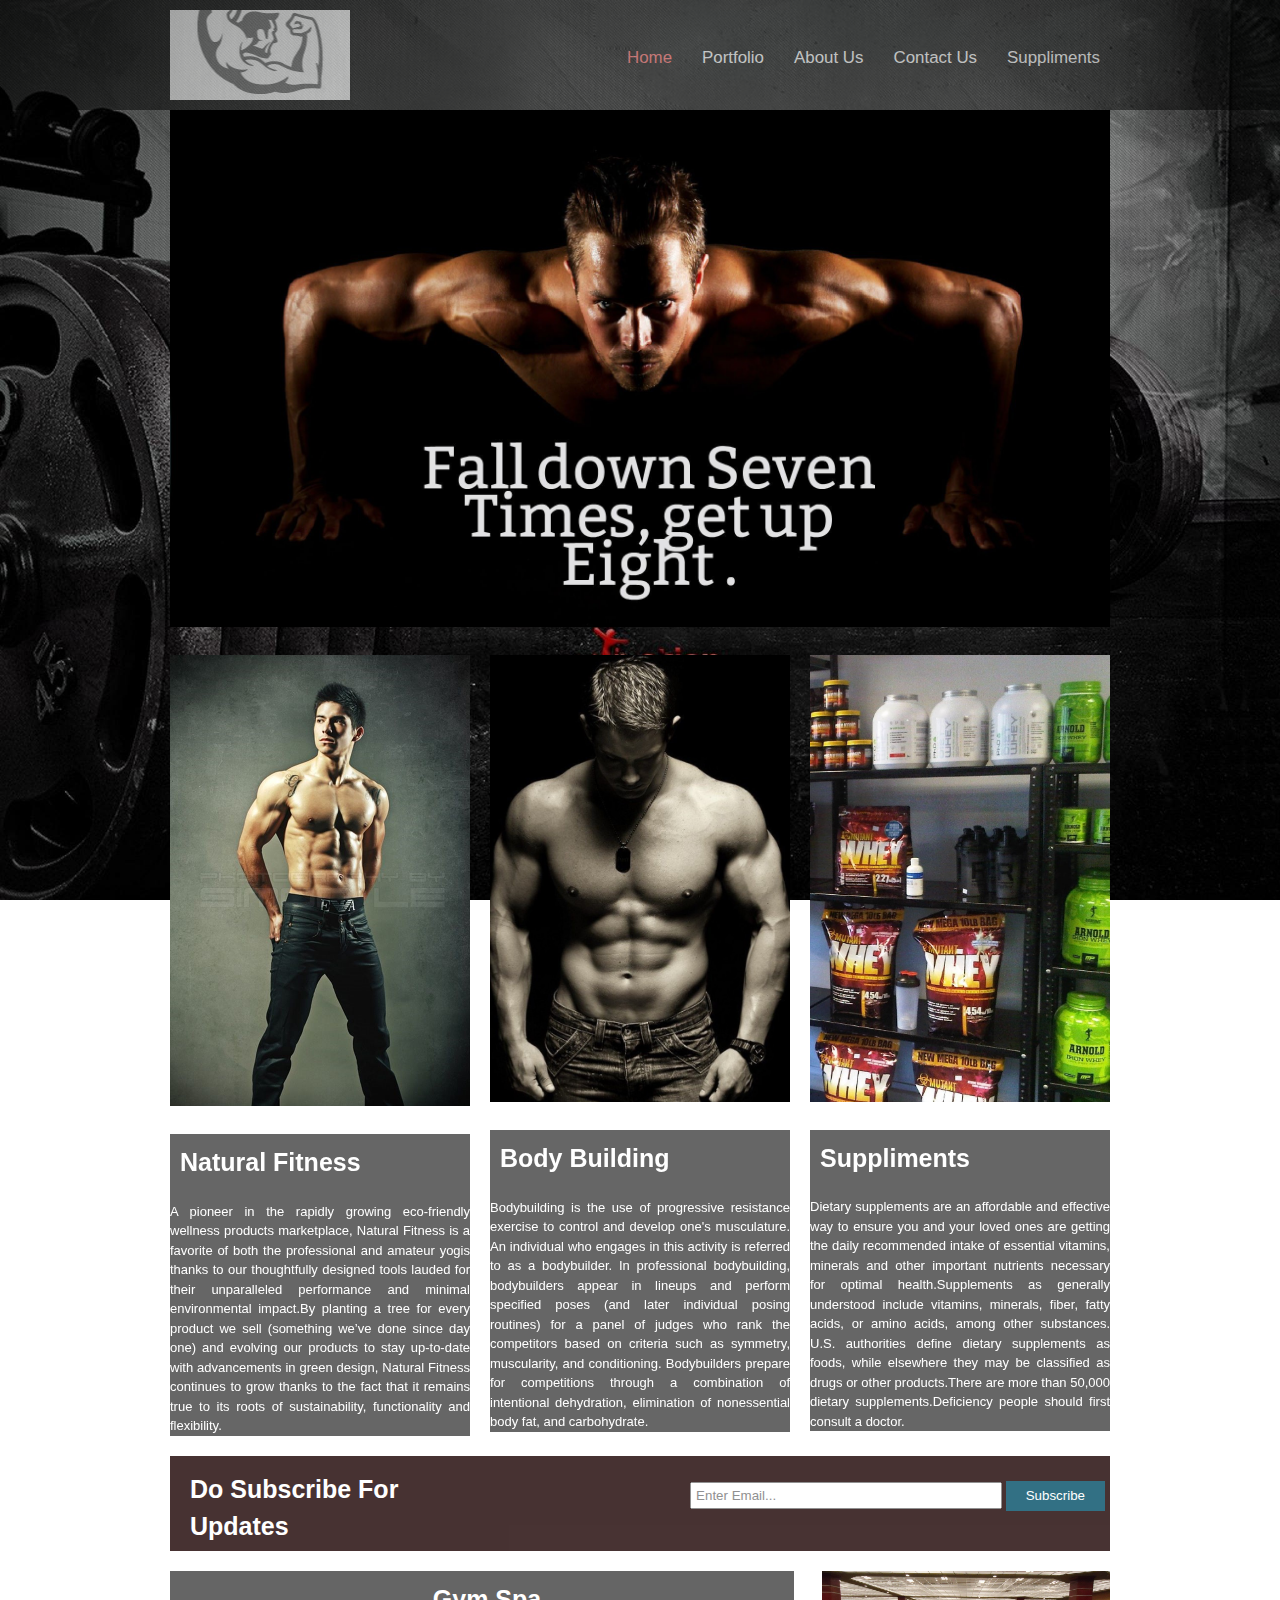
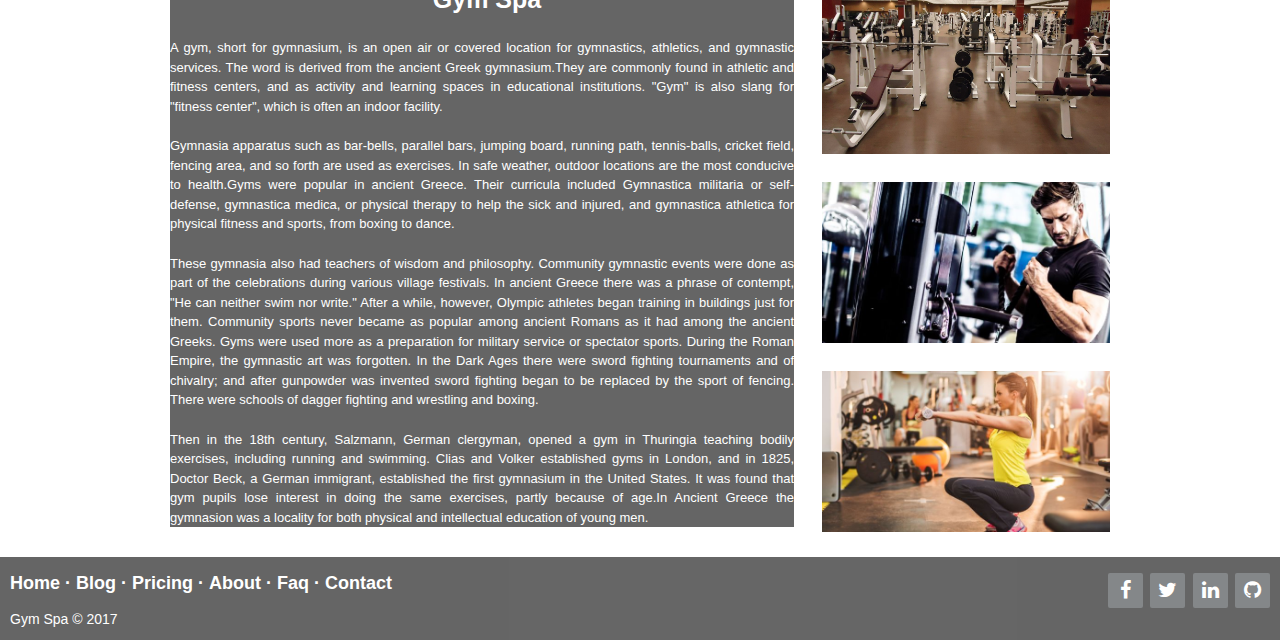
<file: index.html>
<!DOCTYPE html>
<head>
  <meta charset="utf-8">
  <meta lang="en">
  <title>Gym Spa</title>
  <meta name="viewport" content="width=device-width, initial-scale=1.0">
  <link rel="stylesheet" type="text/css" href="css/reset.css">
  <link rel="stylesheet" type="text/css" href="css/text.css">
  <link rel="stylesheet" type="text/css" href="css/960.css">
  <link rel="stylesheet" type="text/css" href="css/font-awesome.min.css">
  <link rel="stylesheet" type="text/css" href="css/style.css">
  <link rel="shortcut icon" type="image/png" href="img/logoicon1.jpg">
</head>
<!-- End Head Tag-->
<body>
  <header>
    <div class="container_12">
       <div id="header-all">
          <a href="index.html" id="logo"></a>
          <nav >
              <ul>
                <li><a href="index.html" class="current">Home</a></li>
                <li><a href="portfolio.html">Portfolio</a></li>
                 <li><a href="portfolio.html">About Us</a></li>
                 <li><a href="portfolio.html">Contact Us</a></li>
                 <li><a href="portfolio.html">Suppliments</a></li>
              </ul>
          </nav>
       </div>
     </div>
  </header>
<!--Header End -->
<section id="background_all">
      <div class="container_12">
        <div class="grid_12">
        <img src="img/background.jpg" alt="background-image">
      </div>
    </div>
</section>


<!-- End Background -->
<div class="container_12">
    <section class="grid_4">
        <img src="img/naturalfitness.jpg" alt="Natural Fitness" id="naturalfitness">
            <div class="dark">
                <h1>Natural Fitness</h1>
                <p>A pioneer in the rapidly growing eco-friendly wellness products marketplace, Natural Fitness is a favorite of both the professional and amateur yogis thanks to our thoughtfully designed tools lauded for their unparalleled performance and minimal environmental impact.By planting a tree for every product we sell (something we’ve done since day one) and evolving our products to stay up-to-date with advancements in green design, Natural Fitness continues to grow thanks to the fact that it remains true to its roots of sustainability, functionality and flexibility.</p>
            </div>
    </section>

    <section class="grid_4">
        <img src="img/bodybuilding.jpg" alt="Body Building" id="bodybuilding">
          <div class="dark">
              <h1>Body Building</h1>
              <p>Bodybuilding is the use of progressive resistance exercise to control and develop one's musculature. An individual who engages in this activity is referred to as a bodybuilder. In professional bodybuilding, bodybuilders appear in lineups and perform specified poses (and later individual posing routines) for a panel of judges who rank the competitors based on criteria such as symmetry, muscularity, and conditioning. Bodybuilders prepare for competitions through a combination of intentional dehydration, elimination of nonessential body fat, and carbohydrate.</p>
          </div>
    </section>

    <section class="grid_4">
        <img src="img/suppliments2.jpg" alt="Suppliments" id="suppliments">
            <div class="dark">
                <h1>Suppliments</h1>
                  <p>Dietary supplements are an affordable and effective way to ensure you and your loved ones are getting the daily recommended intake of essential vitamins, minerals and other important nutrients necessary for optimal health.Supplements as generally understood include vitamins, minerals, fiber, fatty acids, or amino acids, among other substances. U.S. authorities define dietary supplements as foods, while elsewhere they may be classified as drugs or other products.There are more than 50,000 dietary supplements.Deficiency people should first consult a doctor. </p>
              </div>
      </section>
</div>
<!-- End Columns -->

<section id="subscription">
   <div class="container_12">
      <div class="grid_4">
         <h1>Do Subscribe For Updates</h1>
      </div>
      <div class="grid_8">
         <form>
            <input type="email" placeholder="Enter Email...">
            <button type="submit" class="button">Subscribe</button>
        </form>
      </div>
    </div>
</section>
<!-- End Subscription -->
<div class="container_12">
    <article id="main-art">
         <div class="dark">
            <h1 class="page-title"><b>Gym Spa</b></h1>
            <p>A gym, short for gymnasium, is an open air or covered location for gymnastics, athletics, and gymnastic services. The word is derived from the ancient Greek gymnasium.They are commonly found in athletic and fitness centers, and as activity and learning spaces in educational institutions. "Gym" is also slang for "fitness center", which is often an indoor facility.</p>
            <p>Gymnasia apparatus such as bar-bells, parallel bars, jumping board, running path, tennis-balls, cricket field, fencing area, and so forth are used as exercises. In safe weather, outdoor locations are the most conducive to health.Gyms were popular in ancient Greece. Their curricula included Gymnastica militaria or self-defense, gymnastica medica, or physical therapy to help the sick and injured, and gymnastica athletica for physical fitness and sports, from boxing to dance.</p>
            <p>These gymnasia also had teachers of wisdom and philosophy. Community gymnastic events were done as part of the celebrations during various village festivals. In ancient Greece there was a phrase of contempt, "He can neither swim nor write." After a while, however, Olympic athletes began training in buildings just for them. Community sports never became as popular among ancient Romans as it had among the ancient Greeks. Gyms were used more as a preparation for military service or spectator sports. During the Roman Empire, the gymnastic art was forgotten. In the Dark Ages there were sword fighting tournaments and of chivalry; and after gunpowder was invented sword fighting began to be replaced by the sport of fencing. There were schools of dagger fighting and wrestling and boxing.</p>
            <p>Then in the 18th century, Salzmann, German clergyman, opened a gym in Thuringia teaching bodily exercises, including running and swimming. Clias and Volker established gyms in London, and in 1825, Doctor Beck, a German immigrant, established the first gymnasium in the United States. It was found that gym pupils lose interest in doing the same exercises, partly because of age.In Ancient Greece the gymnasion was a locality for both physical and intellectual education of young men.</p>
        </div>
     </article>

     <aside id="pic">
        <div class="side">
           <img src="img/sidebar_gym.jpg" alt="gym">
        </div>
     </aside>
     <aside id="pic">
        <div class="side">
           <img src="img/sidebar_gym1.jpg" alt="gym1">
        </div>
     </aside>
     <aside id="pic">
         <div class="side">
             <img src="img/sidebar_gym2.jpg"alt="gym2">
         </div>
     </aside>

</div>
<!-- End Main-art and Sideimg -->
<!-- Footer Start-->
<footer class="footer-distributed">

  <div class="footer-right">

    <a href="#"><i class="fa fa-facebook"></i></a>
    <a href="#"><i class="fa fa-twitter"></i></a>
    <a href="#"><i class="fa fa-linkedin"></i></a>
    <a href="#"><i class="fa fa-github"></i></a>

  </div>

  <div class="footer-left">

    <p class="footer-links">
      <a href="#">Home</a>
      ·
      <a href="#">Blog</a>
      ·
      <a href="#">Pricing</a>
      ·
      <a href="#">About</a>
      ·
      <a href="#">Faq</a>
      ·
      <a href="#">Contact</a>
    </p>

    <p>Gym Spa &copy; 2017</p>
  </div>

</footer>
<!-- End Footer -->
</body>
</html>
<!-- End Html -->
</file>
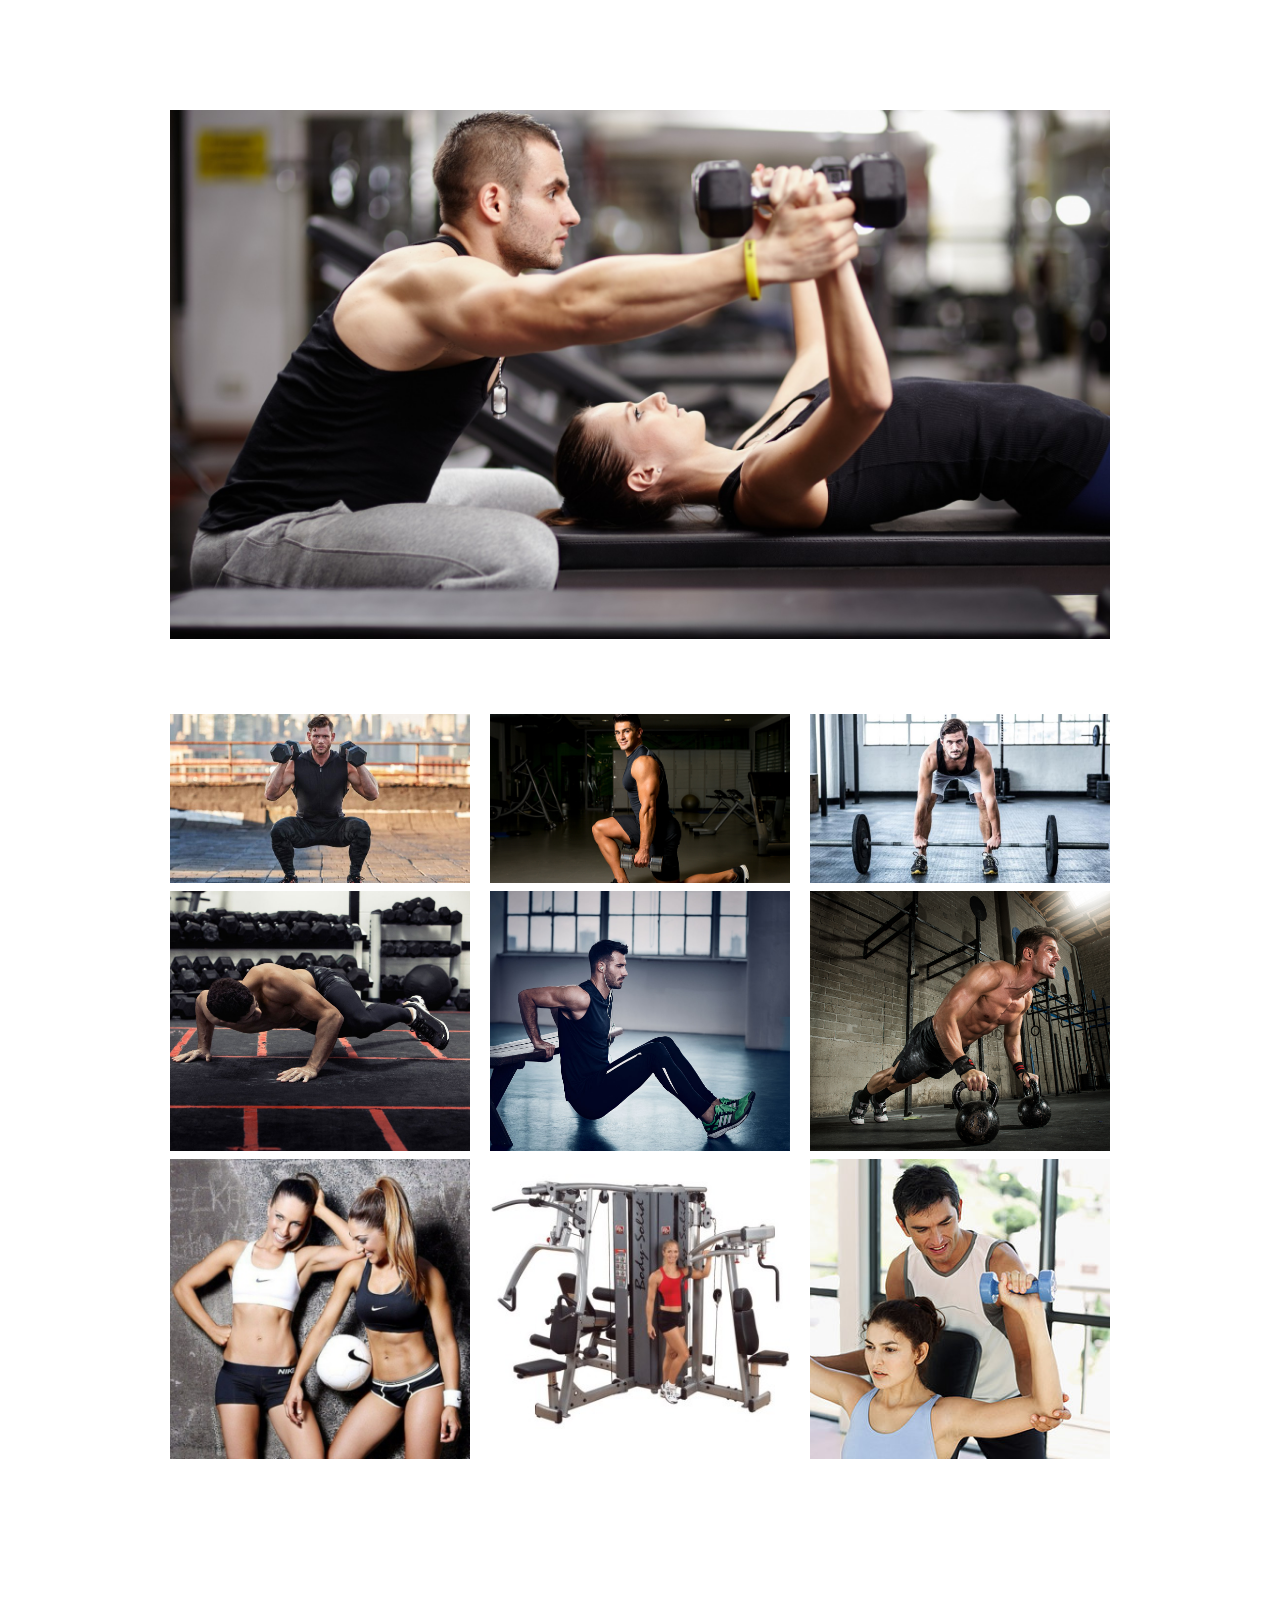
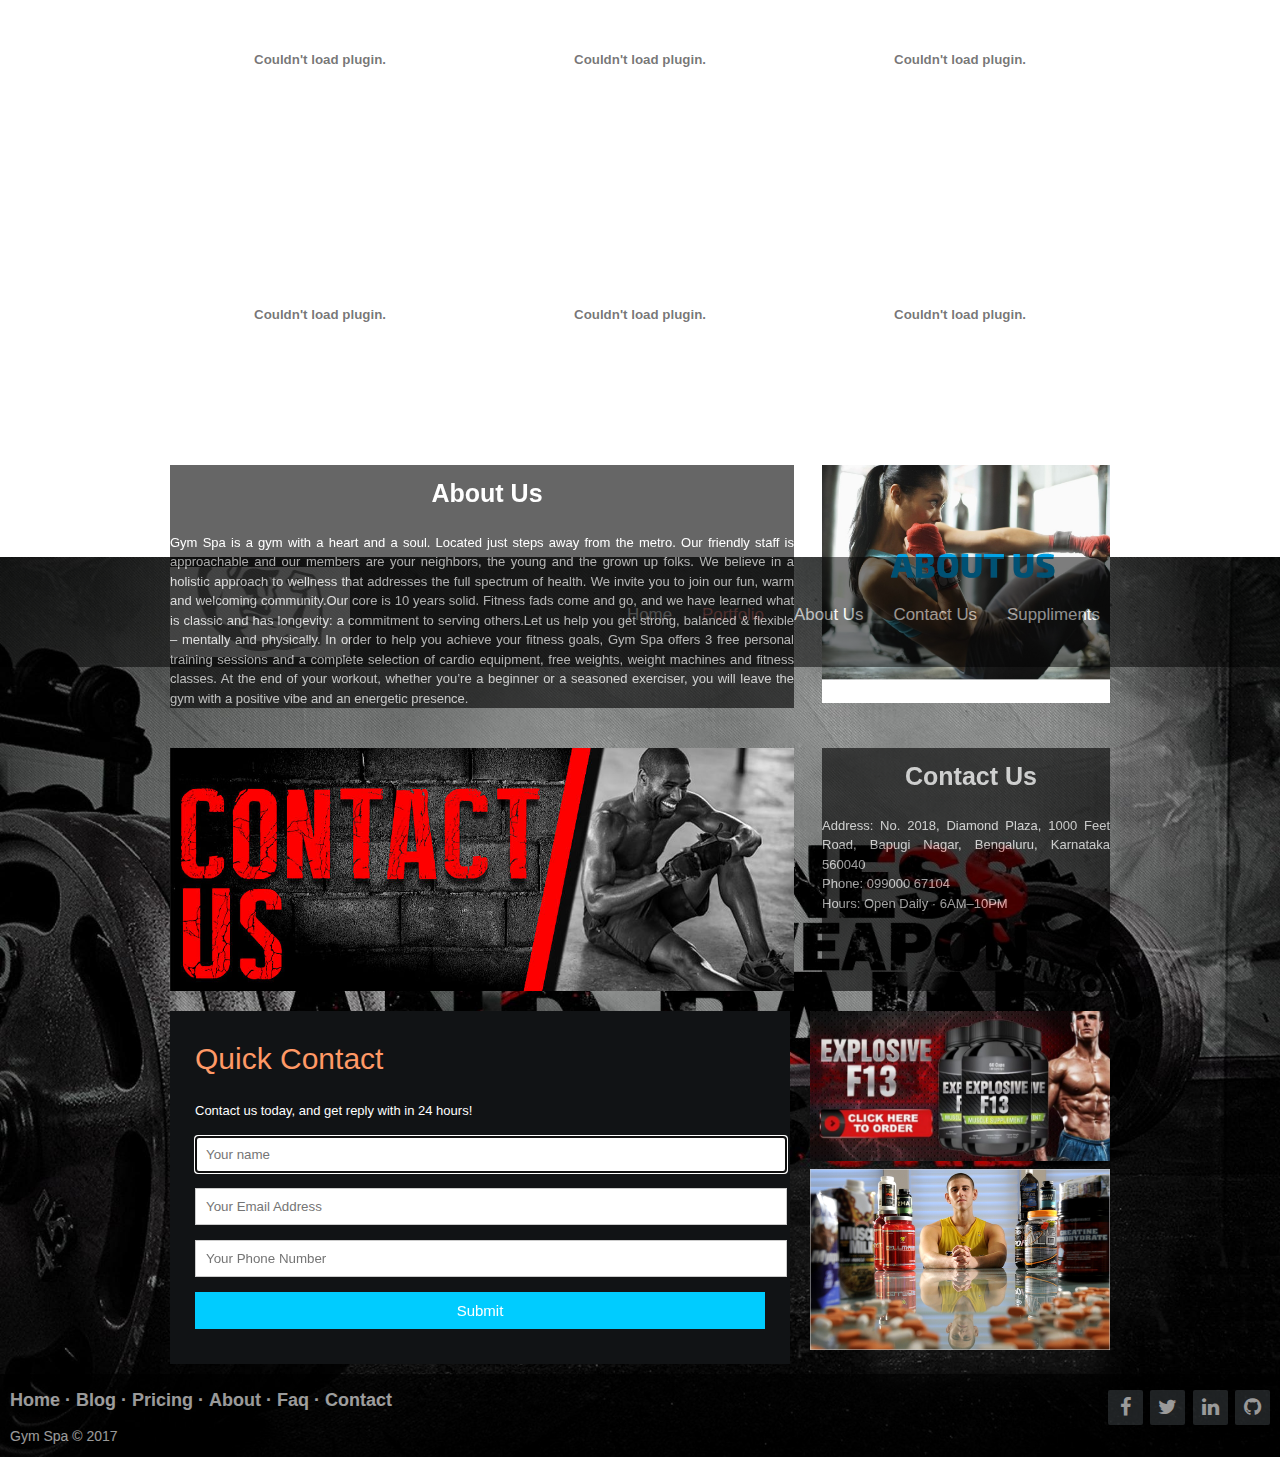
<file: portfolio.html>
<!DOCTYPE html>
<head>
  <meta charset="utf-8">
  <meta lang="en">
  <title>Gym Spa</title>
  <meta name="viewport" content="width=device-width, initial-scale=1.0">
  <link rel="stylesheet" type="text/css" href="css/reset.css">
  <link rel="stylesheet" type="text/css" href="css/text.css">
  <link rel="stylesheet" type="text/css" href="css/960.css">
  <link rel="stylesheet" type="text/css" href="css/font-awesome.min.css">
  <link rel="stylesheet" type="text/css" href="css/style.css">
  <link rel="shortcut icon" type="image/png" href="img/logoicon1.jpg">
</head>
<!-- End Head Tag-->
<body>
  <header>
    <div class="container_12">
       <div id="header-all">
          <a href="index1.html" id="logo"></a>
          <nav >
              <ul>
                <li><a href="index.html" >Home</a></li>
                <li><a href="portfolio.html" class="current">Portfolio</a></li>
                 <li><a href="#">About Us</a></li>
                 <li><a href="#">Contact Us</a></li>
                 <li><a href="#">Suppliments</a></li>
              </ul>
          </nav>
       </div>
     </div>
  </header>
<!--Header End -->
   <section id="background_all">
      <div class="container_12">
        <div class="grid_12">
          <img src="img/background1.jpg" alt="background-image">
        </div>
      </div>
   </section>
<!-- End Background -->

<!-- Images -->
  <div class="container_12">
        <h1>Images</h1>
        <section class="grid_4">
            <img src="img/gym1.jpg" alt="Gym1" >
        </section>

        <section class="grid_4">
          <img src="img/gym2.jpg" alt="Gym2" >
        </section>

        <section class="grid_4">
          <img src="img/gym3.jpg" alt="Gym3">
        </section>
  </div>
  <div class="container_12">
        <section class="grid_4">
            <img src="img/gym4.jpg" alt="Gym4" >
        </section>

        <section class="grid_4">
            <img src="img/gym5.jpg" alt="Gym5" >
        </section>

        <section class="grid_4">
            <img src="img/gym6.jpg" alt="Gym6" >
        </section>
  </div>

  <div class="container_12">
        <section class="grid_4">
            <img src="img/gym7.jpg" alt="Gym7" >
        </section>

        <section class="grid_4">
            <img src="img/gym8.jpg" alt="Gym8" >
        </section>

        <section class="grid_4">
            <img src="img/gym9.jpg" alt="Gym9" >
       </section>
   </div>
<!-- End Images -->

  <div class="container_12">
     <h1>Videos</h1>
     <div class="grid_4">
        <embed src="https://www.youtube.com/v/mvJHw64fxgQ" type="application/x-shockwave-flash">
        </embed>
     </div>
     <div class="grid_4">
        <embed src="https://www.youtube.com/v/RFPsvF3UOdo&spfreload=10" type="application/x-shockwave-flash">
        </embed>
     </div>
     <div class="grid_4">
        <embed src="https://www.youtube.com/v/90AABclAL1M" type="application/x-shockwave-flash">
        </embed>
     </div>
  </div>

  <div class="container_12">
     <div class="grid_4">
         <embed src="https://www.youtube.com/v/gV321mOXjg0" type="application/x-shockwave-flash">
         </embed>
    </div>
    <div class="grid_4">
         <embed src="https://www.youtube.com/v/I2Nvmr7yx54" type="application/x-shockwave-flash">
         </embed>
    </div>
    <div class="grid_4">
         <embed src="https://www.youtube.com/v/9yYKH9K3xdQ" type="application/x-shockwave-flash">
         </embed>
    </div>
 </div>
<!-- End Videos -->
   <div class="container_12">
      <article id="main-art">
         <div class="dark">
            <h1 class="page-title"><b>About Us</b></h1>
            <p>Gym Spa is a gym with a heart and a soul. Located just steps away from the metro. Our friendly staff is approachable and our members are your neighbors, the young and the grown up folks. We believe in a holistic approach to wellness that addresses the full spectrum of health. We invite you to join our fun, warm and welcoming community.Our core is 10 years solid. Fitness fads come and go, and we have learned what is classic and has longevity: a commitment to serving others.Let us help you get strong, balanced & flexible – mentally and physically. In order to help you achieve your fitness goals, Gym Spa offers 3 free personal training sessions and a complete selection of cardio equipment, free weights, weight machines and fitness classes. At the end of your workout, whether you’re a beginner or a seasoned exerciser, you will leave the gym with a positive vibe and an energetic presence.</p>
         </div>
      </article>

      <aside id="pic">
        <div class="side">
           <img src="img/aboutus.jpg">
        </div>
     </aside>
  </div>

  <div class="container_12">
      <article id="main-art1">
         <div class="dark">
            <h1 class="page-title"><b>Contact Us</b></h1>
            <p>Address: No. 2018, Diamond Plaza, 1000 Feet Road, Bapugi Nagar, Bengaluru, Karnataka 560040<br>
              Phone: 099000 67104<br>
              Hours: Open Daily · 6AM–10PM<br>
              <br><br><br><br>
            </p>
          </div>
       </article>
       <aside id="pic1">
          <div class="side">
           <img src="img/contactus.jpg">
          </div>
       </aside>
   </div>

<!-- End Main-art-->

  <div class="container_12">
    <div class="grid_8">
      <form id="contact" action="" method="post">
          <h3>Quick Contact</h3>
          <p>Contact us today, and get reply with in 24 hours!</p>
          <fieldset>
             <input placeholder="Your name" type="text" tabindex="1" required autofocus>
         </fieldset>
         <fieldset>
             <input placeholder="Your Email Address" type="email" tabindex="2" required>
         </fieldset>
         <fieldset>
             <input placeholder="Your Phone Number" type="tel" tabindex="3" required>
         </fieldset>
         <fieldset>
             <button name="submit" type="submit" id="contact-submit" data-submit="...Sending">Submit</button>
        </fieldset>
    </form>
  </div>
 <!-- End Forum -->
    <div class="grid_4">
        <aside id="pic2">
            <img src="img/suppliments.jpg" alt="suppliments">
        </aside>
       <aside id="pic2">
            <img src="img/suppliments1.jpg" alt="suppliments1">
       </aside>
    </div>
    <!-- End side Pics -->
</div>

<!-- Footer Start-->
<footer class="footer-distributed">

  <div class="footer-right">

    <a href="#"><i class="fa fa-facebook"></i></a>
    <a href="#"><i class="fa fa-twitter"></i></a>
    <a href="#"><i class="fa fa-linkedin"></i></a>
    <a href="#"><i class="fa fa-github"></i></a>

  </div>

  <div class="footer-left">

    <p class="footer-links">
      <a href="#">Home</a>
      ·
      <a href="#">Blog</a>
      ·
      <a href="#">Pricing</a>
      ·
      <a href="#">About</a>
      ·
      <a href="#">Faq</a>
      ·
      <a href="#">Contact</a>
    </p>

    <p>Gym Spa &copy; 2017</p>
  </div>

</footer>
<!-- End Footer -->
</body>
</html>
<!-- End Html -->
</file>
<file: css/text.css>
/*
  960 Grid System ~ Text CSS.
  Learn more ~ http://960.gs/

  Licensed under GPL and MIT.
*/

/* `Basic HTML
----------------------------------------------------------------------------------------------------*/

body {
  font: 13px/1.5 "Helvetica Neue", Arial, "Liberation Sans", FreeSans, sans-serif;
}

pre,
code {
  font-family: "DejaVu Sans Mono", Menlo, Consolas, monospace;
}

hr {
  border: 0 solid #ccc;
  border-top-width: 1px;
  clear: both;
  height: 0;
}

/* `Headings
----------------------------------------------------------------------------------------------------*/

h1 {
  font-size: 25px;
}

h2 {
  font-size: 23px;
}

h3 {
  font-size: 21px;
}

h4 {
  font-size: 19px;
}

h5 {
  font-size: 17px;
}

h6 {
  font-size: 15px;
}

/* `Spacing
----------------------------------------------------------------------------------------------------*/

ol {
  list-style: decimal;
}

ul {
  list-style: disc;
}

li {
  margin-left: 30px;
}

p,
dl,
hr,
h1,
h2,
h3,
h4,
h5,
h6,
ol,
ul,
pre,
table,
address,
fieldset,
figure {
  margin-bottom: 20px;
}
</file>
<file: css/960.css>
/*
  960 Grid System ~ Core CSS.
  Learn more ~ http://960.gs/

  Licensed under GPL and MIT.
*/

/*
  Forces backgrounds to span full width,
  even if there is horizontal scrolling.
  Increase this if your layout is wider.

  Note: IE6 works fine without this fix.
*/

body {
  min-width: 960px;
}

/* `Container
----------------------------------------------------------------------------------------------------*/

.container_12,
.container_16 {
  margin-left: auto;
  margin-right: auto;
  width: 960px;
}

/* `Grid >> Global
----------------------------------------------------------------------------------------------------*/

.grid_1,
.grid_2,
.grid_3,
.grid_4,
.grid_5,
.grid_6,
.grid_7,
.grid_8,
.grid_9,
.grid_10,
.grid_11,
.grid_12,
.grid_13,
.grid_14,
.grid_15,
.grid_16 {
  display: inline;
  float: left;
  margin-left: 10px;
  margin-right: 10px;
}

.push_1, .pull_1,
.push_2, .pull_2,
.push_3, .pull_3,
.push_4, .pull_4,
.push_5, .pull_5,
.push_6, .pull_6,
.push_7, .pull_7,
.push_8, .pull_8,
.push_9, .pull_9,
.push_10, .pull_10,
.push_11, .pull_11,
.push_12, .pull_12,
.push_13, .pull_13,
.push_14, .pull_14,
.push_15, .pull_15 {
  position: relative;
}

.container_12 .grid_3,
.container_16 .grid_4 {
  width: 220px;
}

.container_12 .grid_6,
.container_16 .grid_8 {
  width: 460px;
}

.container_12 .grid_9,
.container_16 .grid_12 {
  width: 700px;
}

.container_12 .grid_12,
.container_16 .grid_16 {
  width: 940px;
}

/* `Grid >> Children (Alpha ~ First, Omega ~ Last)
----------------------------------------------------------------------------------------------------*/

.alpha {
  margin-left: 0;
}

.omega {
  margin-right: 0;
}

/* `Grid >> 12 Columns
----------------------------------------------------------------------------------------------------*/

.container_12 .grid_1 {
  width: 60px;
}

.container_12 .grid_2 {
  width: 140px;
}

.container_12 .grid_4 {
  width: 300px;
}

.container_12 .grid_5 {
  width: 380px;
}

.container_12 .grid_7 {
  width: 540px;
}

.container_12 .grid_8 {
  width: 620px;
}

.container_12 .grid_10 {
  width: 780px;
}

.container_12 .grid_11 {
  width: 860px;
}

/* `Grid >> 16 Columns
----------------------------------------------------------------------------------------------------*/

.container_16 .grid_1 {
  width: 40px;
}

.container_16 .grid_2 {
  width: 100px;
}

.container_16 .grid_3 {
  width: 160px;
}

.container_16 .grid_5 {
  width: 280px;
}

.container_16 .grid_6 {
  width: 340px;
}

.container_16 .grid_7 {
  width: 400px;
}

.container_16 .grid_9 {
  width: 520px;
}

.container_16 .grid_10 {
  width: 580px;
}

.container_16 .grid_11 {
  width: 640px;
}

.container_16 .grid_13 {
  width: 760px;
}

.container_16 .grid_14 {
  width: 820px;
}

.container_16 .grid_15 {
  width: 880px;
}

/* `Prefix Extra Space >> Global
----------------------------------------------------------------------------------------------------*/

.container_12 .prefix_3,
.container_16 .prefix_4 {
  padding-left: 240px;
}

.container_12 .prefix_6,
.container_16 .prefix_8 {
  padding-left: 480px;
}

.container_12 .prefix_9,
.container_16 .prefix_12 {
  padding-left: 720px;
}

/* `Prefix Extra Space >> 12 Columns
----------------------------------------------------------------------------------------------------*/

.container_12 .prefix_1 {
  padding-left: 80px;
}

.container_12 .prefix_2 {
  padding-left: 160px;
}

.container_12 .prefix_4 {
  padding-left: 320px;
}

.container_12 .prefix_5 {
  padding-left: 400px;
}

.container_12 .prefix_7 {
  padding-left: 560px;
}

.container_12 .prefix_8 {
  padding-left: 640px;
}

.container_12 .prefix_10 {
  padding-left: 800px;
}

.container_12 .prefix_11 {
  padding-left: 880px;
}

/* `Prefix Extra Space >> 16 Columns
----------------------------------------------------------------------------------------------------*/

.container_16 .prefix_1 {
  padding-left: 60px;
}

.container_16 .prefix_2 {
  padding-left: 120px;
}

.container_16 .prefix_3 {
  padding-left: 180px;
}

.container_16 .prefix_5 {
  padding-left: 300px;
}

.container_16 .prefix_6 {
  padding-left: 360px;
}

.container_16 .prefix_7 {
  padding-left: 420px;
}

.container_16 .prefix_9 {
  padding-left: 540px;
}

.container_16 .prefix_10 {
  padding-left: 600px;
}

.container_16 .prefix_11 {
  padding-left: 660px;
}

.container_16 .prefix_13 {
  padding-left: 780px;
}

.container_16 .prefix_14 {
  padding-left: 840px;
}

.container_16 .prefix_15 {
  padding-left: 900px;
}

/* `Suffix Extra Space >> Global
----------------------------------------------------------------------------------------------------*/

.container_12 .suffix_3,
.container_16 .suffix_4 {
  padding-right: 240px;
}

.container_12 .suffix_6,
.container_16 .suffix_8 {
  padding-right: 480px;
}

.container_12 .suffix_9,
.container_16 .suffix_12 {
  padding-right: 720px;
}

/* `Suffix Extra Space >> 12 Columns
----------------------------------------------------------------------------------------------------*/

.container_12 .suffix_1 {
  padding-right: 80px;
}

.container_12 .suffix_2 {
  padding-right: 160px;
}

.container_12 .suffix_4 {
  padding-right: 320px;
}

.container_12 .suffix_5 {
  padding-right: 400px;
}

.container_12 .suffix_7 {
  padding-right: 560px;
}

.container_12 .suffix_8 {
  padding-right: 640px;
}

.container_12 .suffix_10 {
  padding-right: 800px;
}

.container_12 .suffix_11 {
  padding-right: 880px;
}

/* `Suffix Extra Space >> 16 Columns
----------------------------------------------------------------------------------------------------*/

.container_16 .suffix_1 {
  padding-right: 60px;
}

.container_16 .suffix_2 {
  padding-right: 120px;
}

.container_16 .suffix_3 {
  padding-right: 180px;
}

.container_16 .suffix_5 {
  padding-right: 300px;
}

.container_16 .suffix_6 {
  padding-right: 360px;
}

.container_16 .suffix_7 {
  padding-right: 420px;
}

.container_16 .suffix_9 {
  padding-right: 540px;
}

.container_16 .suffix_10 {
  padding-right: 600px;
}

.container_16 .suffix_11 {
  padding-right: 660px;
}

.container_16 .suffix_13 {
  padding-right: 780px;
}

.container_16 .suffix_14 {
  padding-right: 840px;
}

.container_16 .suffix_15 {
  padding-right: 900px;
}

/* `Push Space >> Global
----------------------------------------------------------------------------------------------------*/

.container_12 .push_3,
.container_16 .push_4 {
  left: 240px;
}

.container_12 .push_6,
.container_16 .push_8 {
  left: 480px;
}

.container_12 .push_9,
.container_16 .push_12 {
  left: 720px;
}

/* `Push Space >> 12 Columns
----------------------------------------------------------------------------------------------------*/

.container_12 .push_1 {
  left: 80px;
}

.container_12 .push_2 {
  left: 160px;
}

.container_12 .push_4 {
  left: 320px;
}

.container_12 .push_5 {
  left: 400px;
}

.container_12 .push_7 {
  left: 560px;
}

.container_12 .push_8 {
  left: 640px;
}

.container_12 .push_10 {
  left: 800px;
}

.container_12 .push_11 {
  left: 880px;
}

/* `Push Space >> 16 Columns
----------------------------------------------------------------------------------------------------*/

.container_16 .push_1 {
  left: 60px;
}

.container_16 .push_2 {
  left: 120px;
}

.container_16 .push_3 {
  left: 180px;
}

.container_16 .push_5 {
  left: 300px;
}

.container_16 .push_6 {
  left: 360px;
}

.container_16 .push_7 {
  left: 420px;
}

.container_16 .push_9 {
  left: 540px;
}

.container_16 .push_10 {
  left: 600px;
}

.container_16 .push_11 {
  left: 660px;
}

.container_16 .push_13 {
  left: 780px;
}

.container_16 .push_14 {
  left: 840px;
}

.container_16 .push_15 {
  left: 900px;
}

/* `Pull Space >> Global
----------------------------------------------------------------------------------------------------*/

.container_12 .pull_3,
.container_16 .pull_4 {
  left: -240px;
}

.container_12 .pull_6,
.container_16 .pull_8 {
  left: -480px;
}

.container_12 .pull_9,
.container_16 .pull_12 {
  left: -720px;
}

/* `Pull Space >> 12 Columns
----------------------------------------------------------------------------------------------------*/

.container_12 .pull_1 {
  left: -80px;
}

.container_12 .pull_2 {
  left: -160px;
}

.container_12 .pull_4 {
  left: -320px;
}

.container_12 .pull_5 {
  left: -400px;
}

.container_12 .pull_7 {
  left: -560px;
}

.container_12 .pull_8 {
  left: -640px;
}

.container_12 .pull_10 {
  left: -800px;
}

.container_12 .pull_11 {
  left: -880px;
}

/* `Pull Space >> 16 Columns
----------------------------------------------------------------------------------------------------*/

.container_16 .pull_1 {
  left: -60px;
}

.container_16 .pull_2 {
  left: -120px;
}

.container_16 .pull_3 {
  left: -180px;
}

.container_16 .pull_5 {
  left: -300px;
}

.container_16 .pull_6 {
  left: -360px;
}

.container_16 .pull_7 {
  left: -420px;
}

.container_16 .pull_9 {
  left: -540px;
}

.container_16 .pull_10 {
  left: -600px;
}

.container_16 .pull_11 {
  left: -660px;
}

.container_16 .pull_13 {
  left: -780px;
}

.container_16 .pull_14 {
  left: -840px;
}

.container_16 .pull_15 {
  left: -900px;
}

/* `Clear Floated Elements
----------------------------------------------------------------------------------------------------*/

/* http://sonspring.com/journal/clearing-floats */

.clear {
  clear: both;
  display: block;
  overflow: hidden;
  visibility: hidden;
  width: 0;
  height: 0;
}

/* http://www.yuiblog.com/blog/2010/09/27/clearfix-reloaded-overflowhidden-demystified */

.clearfix:before,
.clearfix:after,
.container_12:before,
.container_12:after,
.container_16:before,
.container_16:after {
  content: '.';
  display: block;
  overflow: hidden;
  visibility: hidden;
  font-size: 0;
  line-height: 0;
  width: 0;
  height: 0;
}

.clearfix:after,
.container_12:after,
.container_16:after {
  clear: both;
}

/*
  The following zoom:1 rule is specifically for IE6 + IE7.
  Move to separate stylesheet if invalid CSS is a problem.
*/

.clearfix,
.container_12,
.container_16 {
  zoom: 1;
}
</file>
<file: css/style.css>
@import url('https://fonts.googleapis.com/css?family=Open+Sans');
body{
  font-family: Arial,Helvetica,'Open Sans',sans-serif;
  margin: 0;
  padding: 0;
  line-height: 1.5;
  background: url("../img/gym_background.jpg") no-repeat center center fixed;
  -moz-background-size: cover;
  -o-background-size: cover;
  background-size: cover;

}
/*Global*/
p{
  font-size: 100%;
  line-height: 150%;
  text-align: justify;
}
h1{
  text-align: left;
  font-weight: bold;
  color: white;
  margin-left: 10px;
  padding-top: 10px;
}
img{
  max-width: 100%;
  height: auto;
  width:auto;
  margin-bottom: 8px;
}
embed{
  height: 250px;
}
ul {
 margin: 0;
 padding: 0;
}
.container{
   width: 80%;
   margin: auto;
   overflow: hidden;
}
/*Header*/
header{
  background-color: #000000;
  width:100%;
  height: 110px;
  position: fixed;
  opacity: 0.5;
  filter: alpha(opacity=50);
}
header #header-all{
  max-width: 1200px;
  margin: 0 auto;
}
header #logo{
  margin: 10px;
  float: left;
  width:180px;
  height: 90px;
  background: url(../img/logoicon1.jpg) no-repeat center;
}
header nav{
  float: right;
  padding: 45px 20px 0 0;
}
header ul{
  list-style-type: none;
}
header nav ul li{
  font-size: 130%;
  display: inline-block;
  float: left;
  font-family: 'Alegreya Sans',sans-serif;
}
header nav ul li a {
  color:#ffffff;
  text-decoration: none;
}
header nav ul li a:hover{
  color: 	#990000;
}
.current{
  color: 	 #ff6666;
}
/*Background*/
#background_all{
  min-height:500px;
  width:100%;
  padding-top: 110px;
}
/*Columns*/
#naturalfitness{
  margin-top: 20px;
  padding-bottom: 10px;
  }
.dark{
    padding-right: none;
    background: #000000;
    color: #ffffff;
    margin-top: 10px;
    margin-bottom: 10px;
    opacity: 0.6;
   filter: alpha(opacity=60);
   }
#bodybuilding{
   margin-top: 20px;
   padding-bottom: 10px;
}
#suppliments{
   margin-top: 20px;
   padding-bottom: 10px;
}

/*Subscription*/
#subscription{
  color: #ffffff;
  background: #1a0000;
  width:940px;
  margin: 0 auto;
  opacity: 0.8;
  filter: alpha(opacity=80);
}

#subscription h1{
  float: left;
  margin-top: 5px;
  margin-bottom: 5px;
}
#subscription form{
  float: right;
  margin-top:25px;
  margin-right: 15px;
}
#subscription input[type="email"]{
  padding:4px;
  height: 15px;
  width: 300px;
}
.button{
  height: 30px;
  background:#004d66;
  border:0;
  padding-left: 20px;
  padding-right: 20px;
  color: #ffffff;
}
/*main-art*/
#main-art{
  margin-top: 10px;
  margin-left: 10px;
  float: left;
  width: 65%;
}
#main-art h1{
  text-align: center;
}
.dark{
    padding-right: none;
    background: #000000;
    color: #ffffff;
    margin-top: 10px;
    margin-bottom: 10px;
    opacity: 0.6;
   filter: alpha(opacity=60);
   }

aside#pic{
  float: right;
  margin-right: 10px;
  width: 30%;
  margin-top: 20px;
}
#main-art1{
  margin-top: 10px;
  margin-right: 10px;
  float:right;
  width: 30%;
}
aside#pic1{
  float: left;
  margin-left: 10px;
  width: 65%;
  margin-top: 20px;
}
#main-art1 h1{
  text-align: center;
  font-weight: bold;
  color: white;
  margin-left: 10px;
  padding-top: 10px;
}
/* Forum*/
#contact {
	background:#111315 ;
	padding:25px;
}
#contact h3 {
	color: #F96;
	display: block;
	font-size: 30px;
	font-weight: 400;
}

#contact p {
	margin:5px 0 15px;
	display:block;
	font-size:13px;
  color: white;
}

fieldset {
	border: medium none;
  margin: 10px 0 10px 0;
  width: 100%;
}

#contact input[type="text"],
#contact input[type="email"],
#contact input[type="tel"],
#contact textarea {
	width:100%;
	border:1px solid #CCC;
	background:#FFFFFF;
	margin:0 0 5px;
	padding:10px;
}


#contact button[type="submit"] {
	cursor:pointer;
	width:100%;
	border:none;
	background:#0CF;
	color:#FFF;
	padding:10px;
	font-size:15px;
}

#contact button[type="submit"]:hover {
	background:#09C;
}

/*footer*/
footer{
  background-color:#1a0000;
  width: 100%;
  opacity: 0.6;
 filter: alpha(opacity=60);
 }
.social{
  text-align: center;
  list-style-type: none;
 }
.social li{
  display: inline;
 }
 .social i{
  font-size: 220%;
  margin: 1%;
  padding: 3% 3% 3% 2%;
  color: #FF7F50;
  }
.social i:hover{
  color:#cc0000;
  }
  /* Footer */
  .footer-distributed{
  	background-color: #000000;
  	box-sizing: border-box;
  	width: 100%;
  	text-align: left;
  	font: normal 16px sans-serif;
    opacity: 0.6;
    filter: alpha(opacity=60);
  	padding: 10px 10px;
  	margin-top: 10px;
  }

  .footer-distributed .footer-left p{
  	color:  #ffffff;
  	font-size: 14px;
  	margin: 0;
  }

  /* Footer links */

  .footer-distributed p.footer-links{
  	font-size:18px;
  	font-weight: bold;
  	color:  #ffffff;
  	margin: 0 0 10px;
  	padding: 0;
  }

  .footer-distributed p.footer-links a{
  	display:inline-block;
  	line-height: 1.8;
  	text-decoration: none;
  	color:  inherit;
  }

  .footer-distributed .footer-right{
  	float: right;
  	margin-top: 6px;
  	max-width: 180px;
  }

  .footer-distributed .footer-right a{
  	display: inline-block;
  	width: 35px;
  	height: 35px;
  	background-color:#33383b;
  	border-radius: 2px;
    font-size: 20px;
  	color: #ffffff;
  	text-align: center;
  	line-height: 35px;
    margin-left: 3px;
  }
</file>
